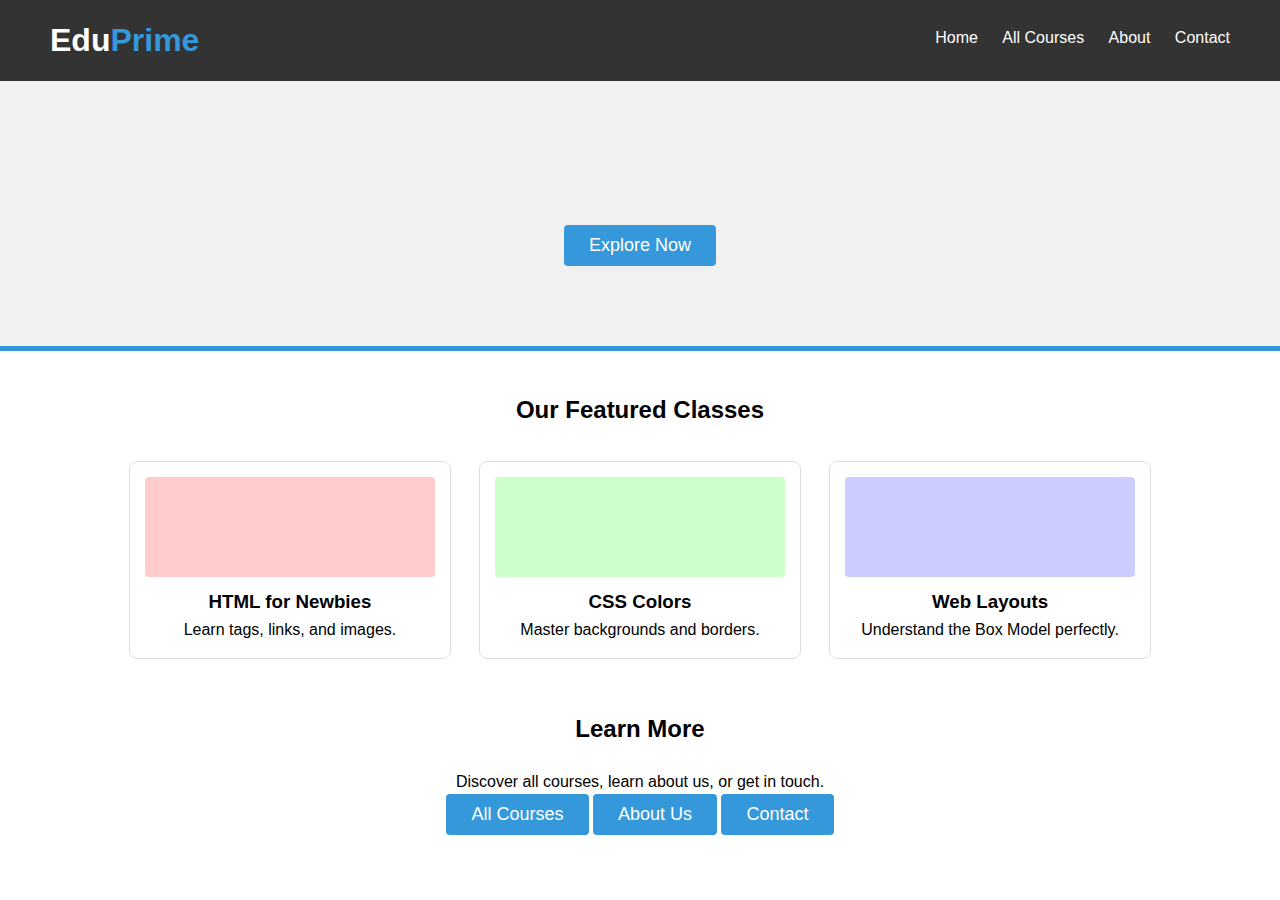
<file: index.html>
<!DOCTYPE html>
<html>
<head>
    <title>EduPrime | Beginner Learning</title>
    <link rel="stylesheet" href="style.css">
</head>
<body>

<div id="main-header">
    <h1>Edu<span>Prime</span></h1>
    <ul>
        <li><a href="index.html">Home</a></li>
        <li><a href="all-courses.html">All Courses</a></li>
        <li><a href="about.html">About</a></li>
        <li><a href="contact.html">Contact</a></li>
    </ul>
</div>

<div id="hero">
    <h2>Start Your Coding Journey</h2>
    <p>Simple lessons for beginners, by beginners.</p>
    <button class="blue-btn" onclick="location.href='all-courses.html'">Explore Now</button>
</div>

<div class="container">
    <h2 style="margin-bottom: 20px;">Our Featured Classes</h2>

    <div class="course-card">
        <div class="card-image" style="background-color: #ffcccc;"></div>
        <h3>HTML for Newbies</h3>
        <p>Learn tags, links, and images.</p>
    </div>

    <div class="course-card">
        <div class="card-image" style="background-color: #ccffcc;"></div>
        <h3>CSS Colors</h3>
        <p>Master backgrounds and borders.</p>
    </div>

    <div class="course-card">
        <div class="card-image" style="background-color: #ccccff;"></div>
        <h3>Web Layouts</h3>
        <p>Understand the Box Model perfectly.</p>
    </div>
</div>

<div class="container">
    <h2 style="margin-bottom: 20px;">Learn More</h2>
    <p>Discover all courses, learn about us, or get in touch.</p>
    <button class="blue-btn" onclick="location.href='all-courses.html'">All Courses</button>
    <button class="blue-btn" onclick="location.href='about.html'">About Us</button>
    <button class="blue-btn" onclick="location.href='contact.html'">Contact</button>
</div>

</body>
</html>
</file>
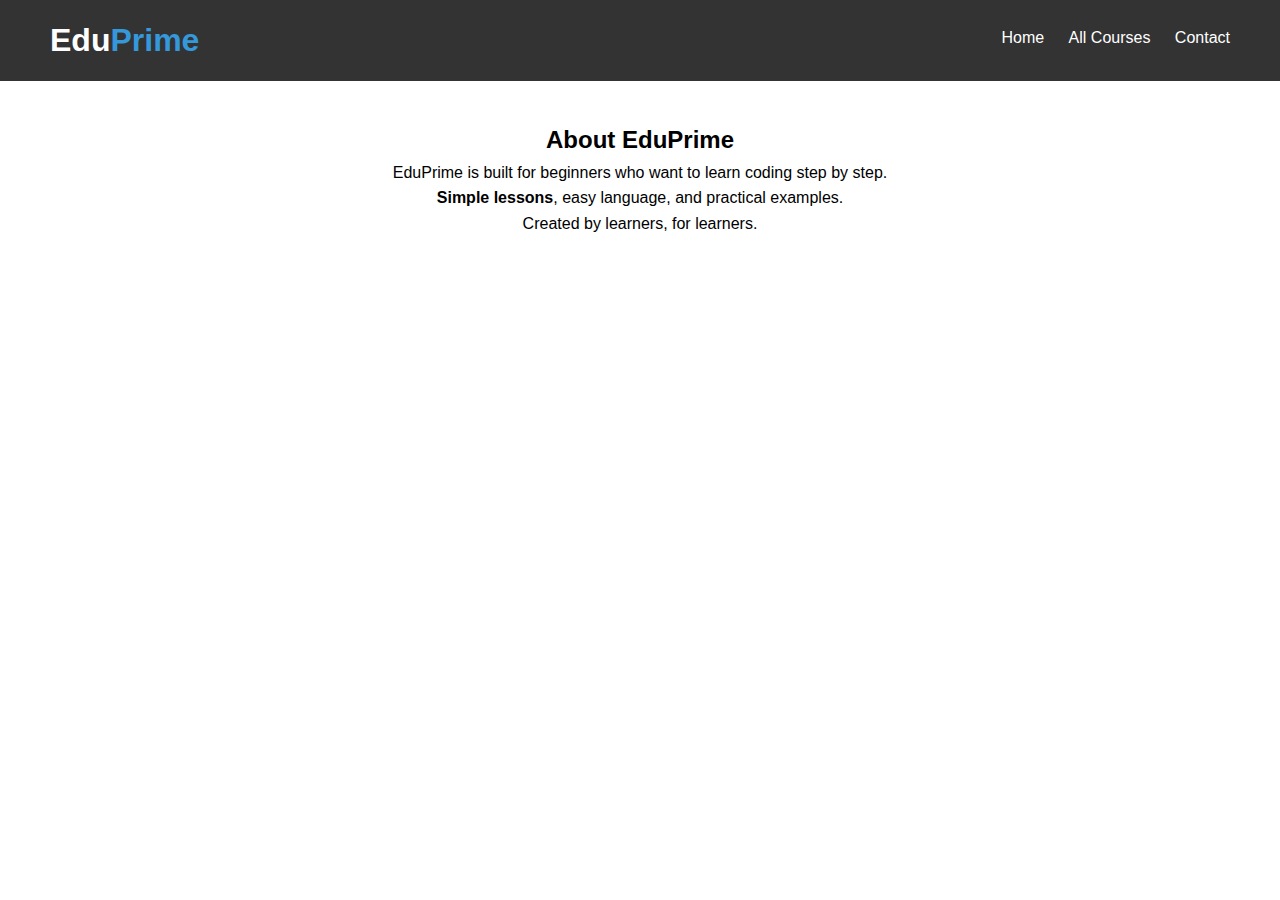
<file: about.html>
<!DOCTYPE html>
<html>
<head>
    <title>EduPrime | About</title>
    <link rel="stylesheet" href="style.css">
</head>
<body>

<div id="main-header">
    <h1>Edu<span>Prime</span></h1>
    <ul>
        <li><a href="index.html">Home</a></li>
        <li><a href="all-courses.html">All Courses</a></li>
        <li><a href="contact.html">Contact</a></li>
    </ul>
</div>

<div class="container">
    <h2>About EduPrime</h2>
    <p>EduPrime is built for beginners who want to learn coding step by step.</p>
    <p><b>Simple lessons</b>, easy language, and practical examples.</p>
    <p>Created by learners, for learners.</p>
</div>

</body>
</html>
</file>
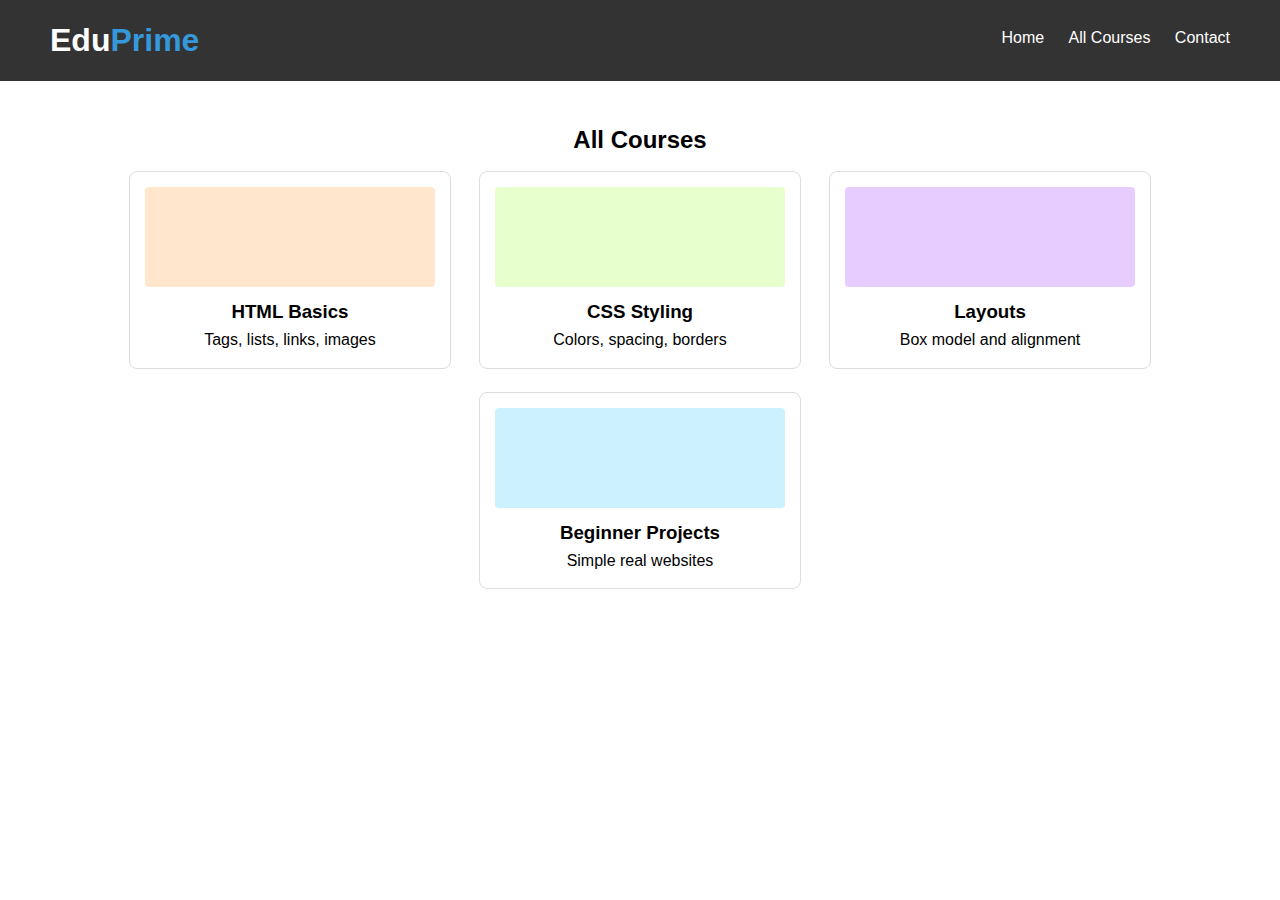
<file: all-courses.html>
<!DOCTYPE html>
<html>
<head>
    <title>EduPrime | All Courses</title>
    <link rel="stylesheet" href="style.css">
</head>
<body>

<div id="main-header">
    <h1>Edu<span>Prime</span></h1>
    <ul>
        <li><a href="index.html">Home</a></li>
        <li><a href="all-courses.html">All Courses</a></li>
        <li><a href="contact.html">Contact</a></li>
    </ul>
</div>

<div class="container">
    <h2>All Courses</h2>

    <div class="course-card">
        <div class="card-image" style="background-color:#ffe6cc;"></div>
        <h3>HTML Basics</h3>
        <p>Tags, lists, links, images</p>
    </div>

    <div class="course-card">
        <div class="card-image" style="background-color:#e6ffcc;"></div>
        <h3>CSS Styling</h3>
        <p>Colors, spacing, borders</p>
    </div>

    <div class="course-card">
        <div class="card-image" style="background-color:#e6ccff;"></div>
        <h3>Layouts</h3>
        <p>Box model and alignment</p>
    </div>

    <div class="course-card">
        <div class="card-image" style="background-color:#ccf2ff;"></div>
        <h3>Beginner Projects</h3>
        <p>Simple real websites</p>
    </div>
</div>

</body>
</html>
</file>
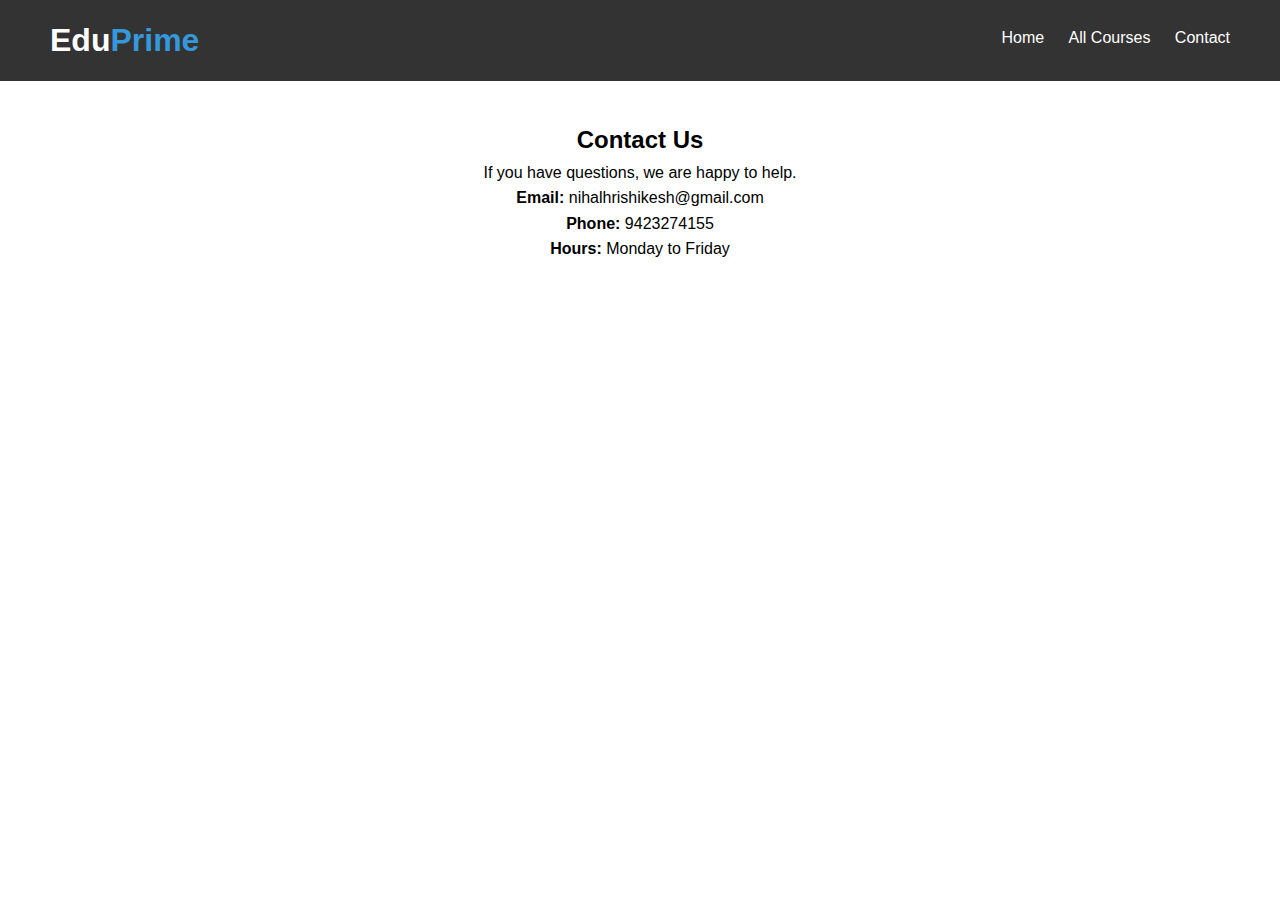
<file: contact.html>
<!DOCTYPE html>
<html>
<head>
    <title>EduPrime | Contact</title>
    <link rel="stylesheet" href="style.css">
</head>
<body>

<div id="main-header">
    <h1>Edu<span>Prime</span></h1>
    <ul>
        <li><a href="index.html">Home</a></li>
        <li><a href="all-courses.html">All Courses</a></li>
        <li><a href="contact.html">Contact</a></li>
    </ul>
</div>

<div class="container">
    <h2>Contact Us</h2>
    <p>If you have questions, we are happy to help.</p>

    <p><b>Email:</b> nihalhrishikesh@gmail.com</p>
    <p><b>Phone:</b> 9423274155</p>
    <p><b>Hours:</b> Monday to Friday</p>
</div>

</body>
</html>
</file>
<file: style.css>
* {
    box-sizing: border-box;
    margin: 0;
    padding: 0;
}

body {
    font-family: "Trebuchet MS", sans-serif;
    line-height: 1.6;
}

/* HEADER STYLE */
#main-header {
    background-color: #333;
    color: white;
    padding: 15px 50px;
    overflow: hidden;
}

#main-header h1 {
    float: left;
}

#main-header span {
    color: #3498db;
}

#main-header ul {
    float: right;
    list-style: none;
    margin-top: 10px;
}

#main-header li {
    display: inline;
    margin-left: 20px;
}

#main-header a {
    color: white;
    text-decoration: none;
    position: relative;
    transition: color 0.3s;
}

#main-header a::after {
    content: '';
    position: absolute;
    width: 0;
    height: 2px;
    background-color: #3498db;
    left: 0;
    bottom: -5px;
    transition: width 0.3s;
}

#main-header a:hover::after {
    width: 100%;
}

/* HERO SECTION */
#hero {
    background-color: #f1f1f1;
    text-align: center;
    padding: 80px 20px;
    border-bottom: 5px solid #3498db;
}

#hero h2, #hero p {
    opacity: 0;
    animation: fadeIn 1.5s forwards;
}

#hero h2 {
    animation-delay: 0.5s;
}

#hero p {
    animation-delay: 1s;
}

@keyframes fadeIn {
    to {
        opacity: 1;
    }
}

.blue-btn {
    background-color: #3498db;
    color: white;
    padding: 10px 25px;
    border: none;
    border-radius: 4px;
    cursor: pointer;
    font-size: 18px;
    transition: transform 0.3s, background-color 0.3s;
}

.blue-btn:hover {
    transform: scale(1.1);
    background-color: #2980b9;
}

/* THE CONTAINER & CARDS */
.container {
    width: 90%;
    margin: 40px auto;
    text-align: center;
}

.course-card {
    display: inline-block;
    width: 28%;
    margin: 1%;
    padding: 15px;
    border: 1px solid #ddd;
    border-radius: 8px;
    vertical-align: top;
    background-color: #fff;
    transition: transform 0.3s, box-shadow 0.3s, border-color 0.3s;
}

.course-card:hover {
    transform: translateY(-10px);
    border-color: #3498db;
    box-shadow: 0 10px 20px rgba(0,0,0,0.2);
}

.card-image {
    height: 100px;
    width: 100%;
    margin-bottom: 10px;
    border-radius: 4px;
    transition: transform 0.3s;
}

.course-card:hover .card-image {
    transform: scale(1.05);
}
</file>
